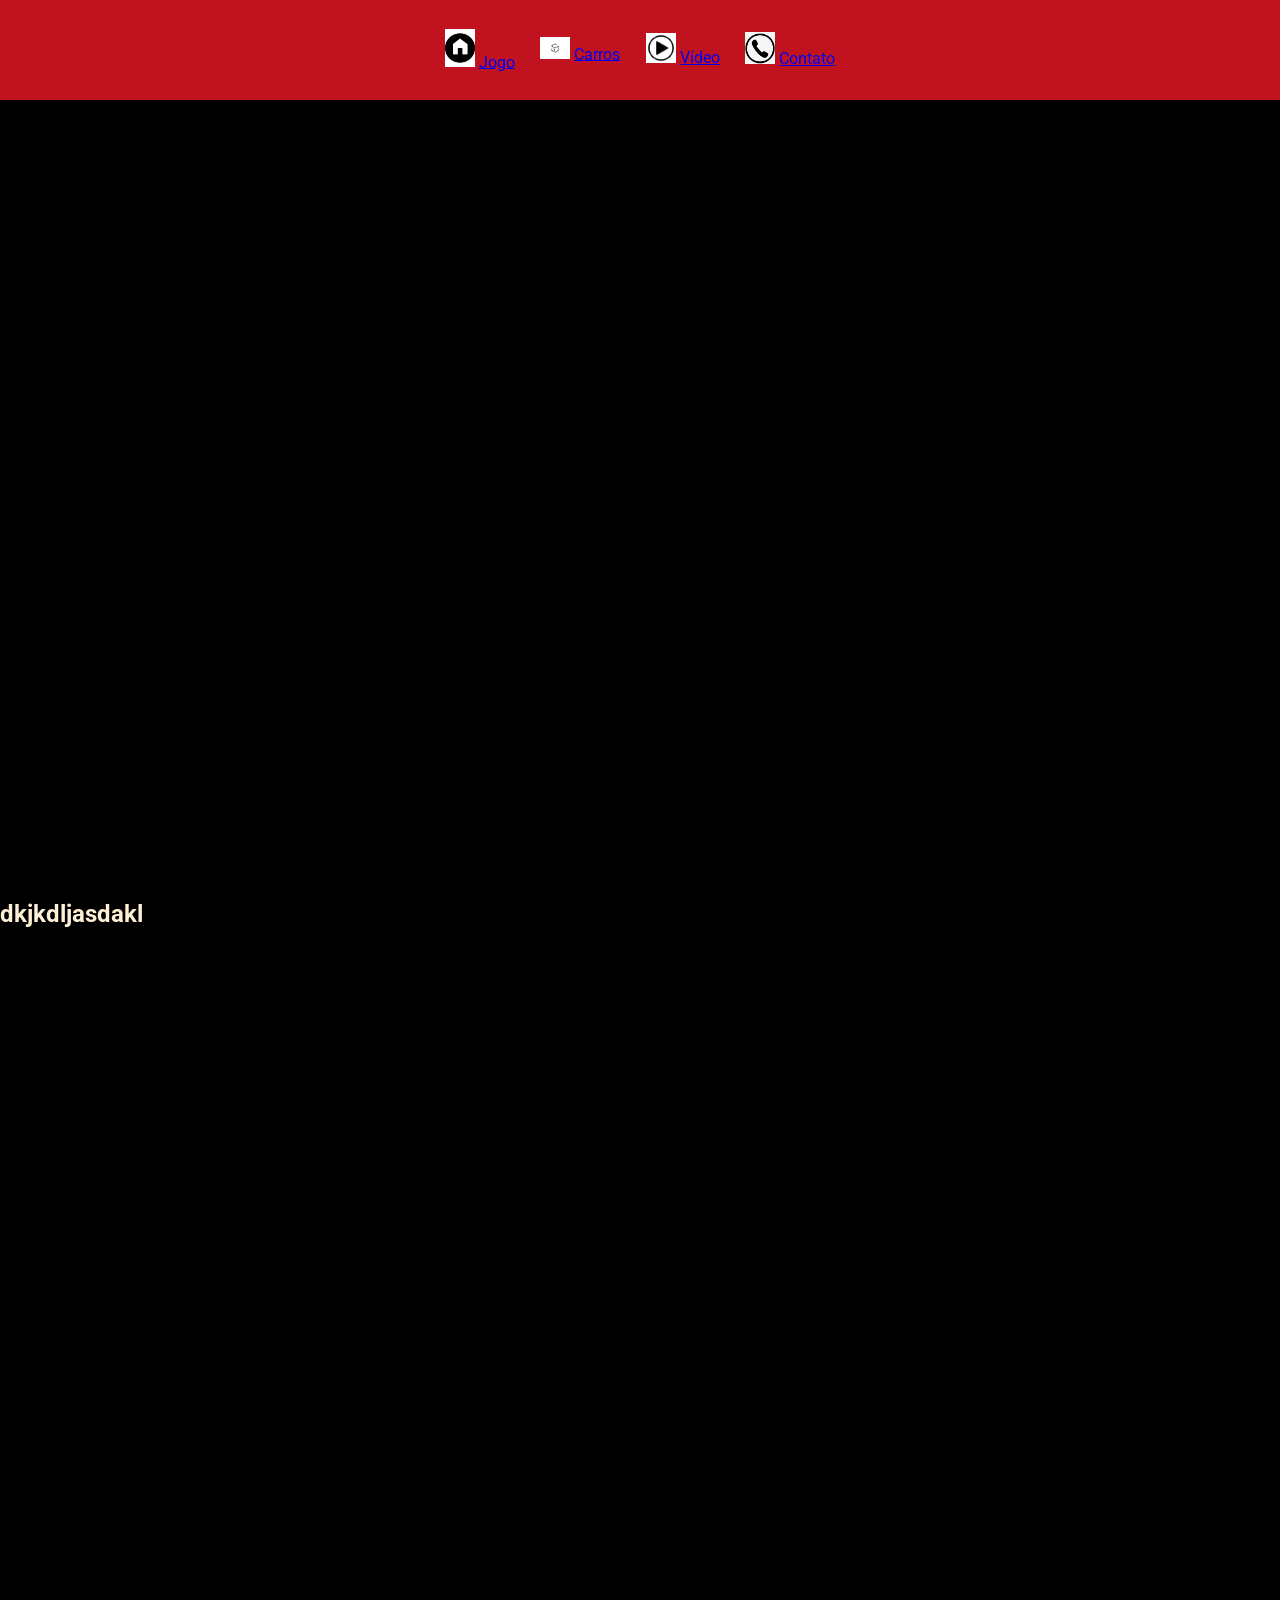
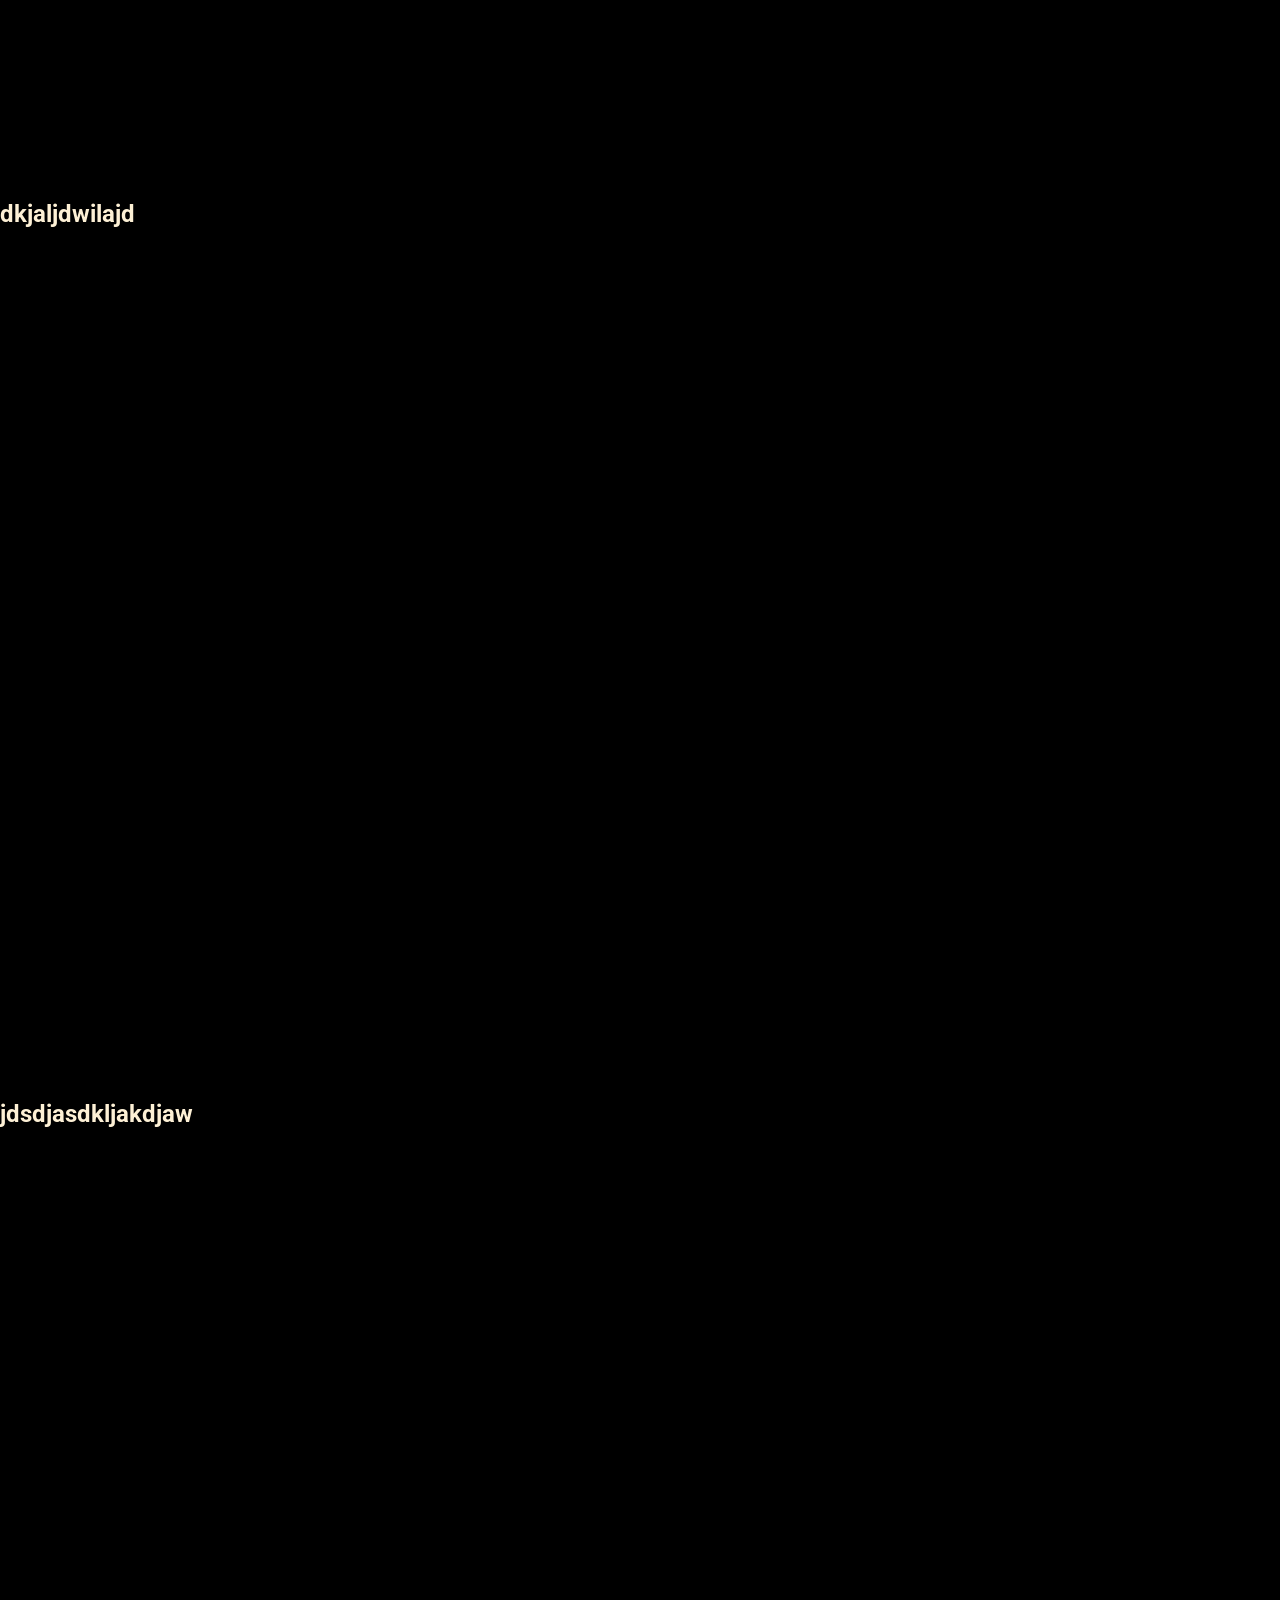
<file: src/index.html>
<!DOCTYPE html>
<html lang="en">
<head>
    <meta charset="UTF-8">
    <meta name="viewport" content="width=device-width, initial-scale=1.0">
    <title>Need for Speed</title>
    <link rel="stylesheet" href="style.css">
    <link rel="preconnect" href="https://fonts.googleapis.com">
    <link rel="preconnect" href="https://fonts.gstatic.com" crossorigin>
    <link href="https://fonts.googleapis.com/css2?family=Roboto:ital,wght@0,100..900;1,100..900&display=swap" rel="stylesheet">
</head>
<body>
    <nav>
        <span>
            <img src="../assets/icons/home.png" alt="Jogo" width="30px">
            <a href="#s1">Jogo</a>
        </span>
        <span>
            <img src="../assets/icons/box.jpg" alt="Carros" width="30px">
            <a href="#s2">Carros</a>
        </span>
         <span>
            <img src="../assets/icons/video.jpg" alt="Vídeo" width="30px">
            <a href="#s3">Vídeo</a>
         </span>
         <span>
            <img src="../assets/icons/contact.png" alt="Contato" width="30px">
            <a href="#s4">Contato</a>
         </span>
    </nav>
    <main>
         <section id="s1">
            <h1>ddadklajaw</h1>
         </section>
         <section id="s2">
            <h1>dkjkdljasdakl</h1>
         </section>
         <section id="s3">
            <h1>dkjaljdwilajd</h1>
        </section>
         <section id="s4">
            <h1>jdsdjasdkljakdjaw</h1>
         </section>
    </main>
    <footer>

    </footer>
    <script src="script.js"></script>
</body>
</html>
</file>
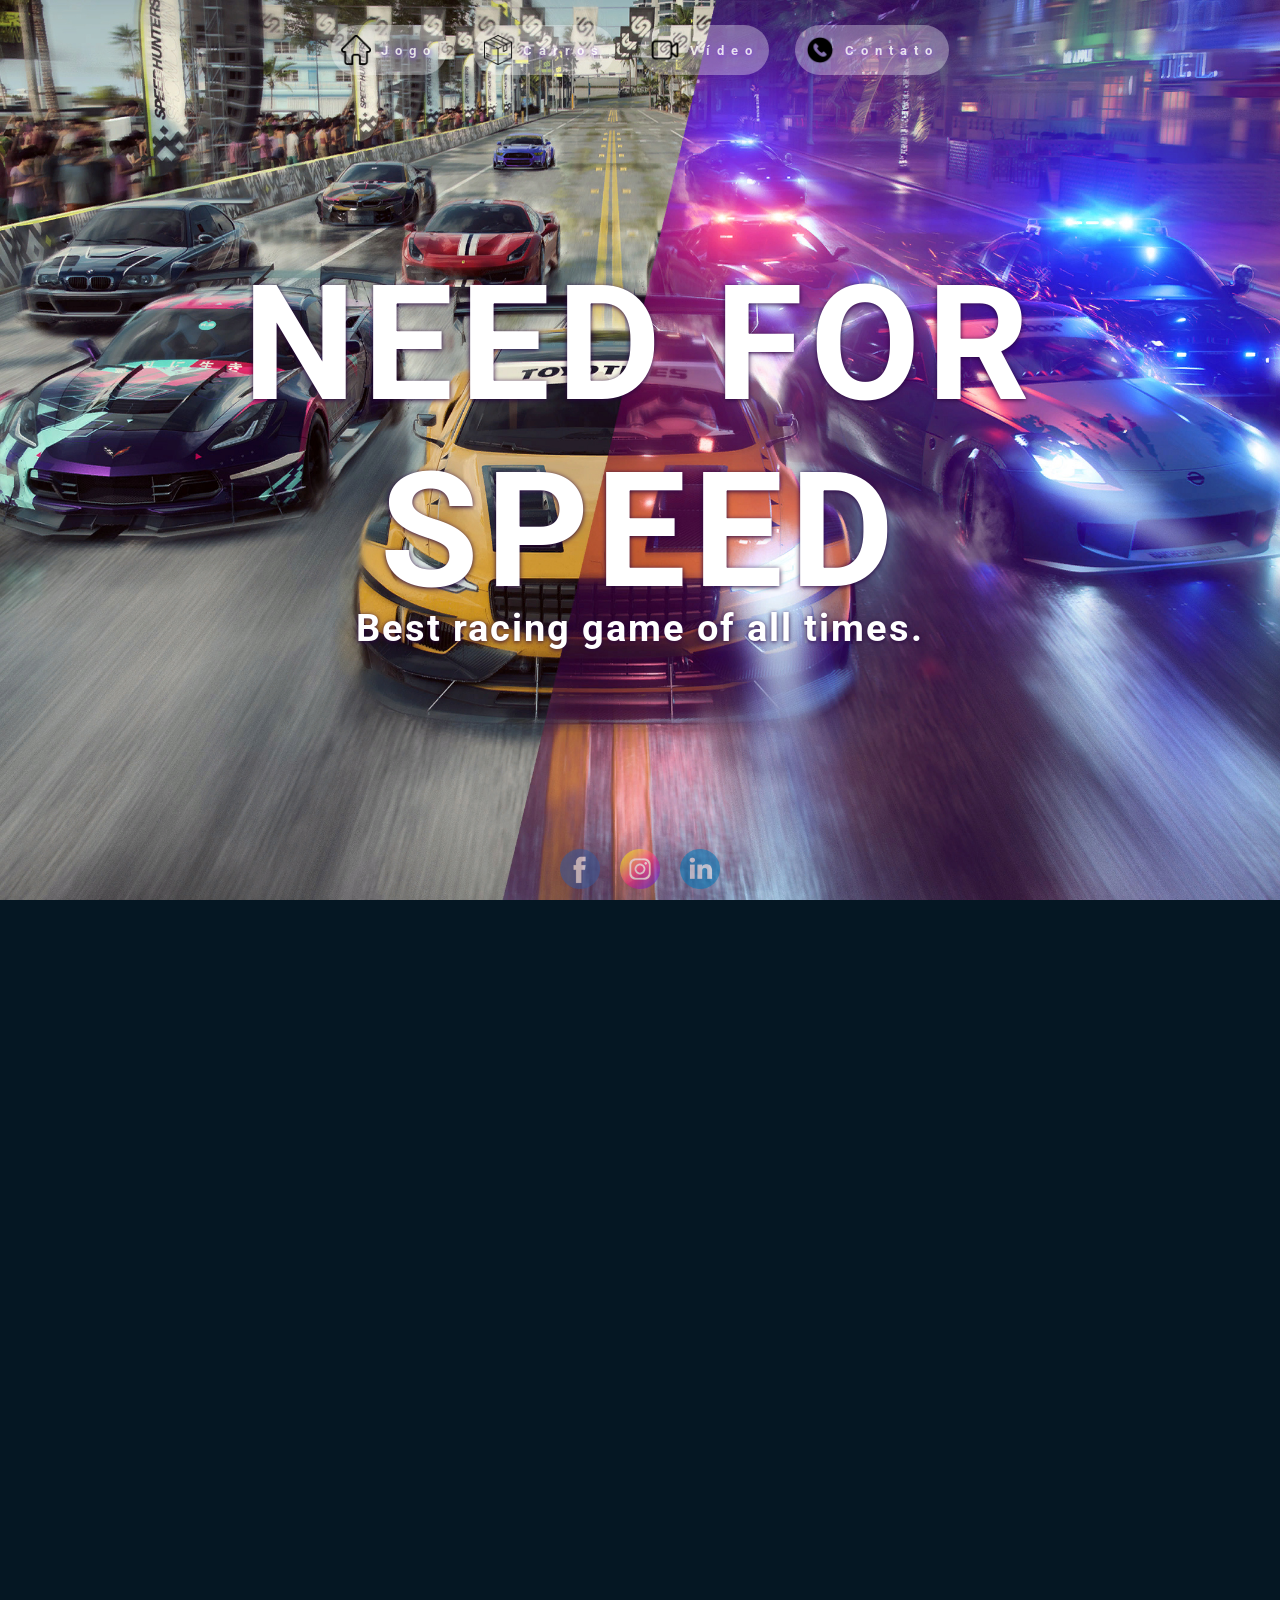
<file: lpsesi02/src/index.html>
<!DOCTYPE html>
<html lang="en">
<head>
    <meta charset="UTF-8">
    <meta name="viewport" content="width=device-width, initial-scale=1.0">
    <title>Need for Speed</title>
    <link rel="stylesheet" href="style.css">
    <link rel="preconnect" href="https://fonts.googleapis.com">
    <link rel="preconnect" href="https://fonts.gstatic.com" crossorigin>
    <link href="https://fonts.googleapis.com/css2?family=Roboto:ital,wght@0,100..900;1,100..900&display=swap" rel="stylesheet">
</head>
<body>
    <nav>
        <span class="navItems" onclick="navTo('s1')">
            <img src="../assets/icons/home.png" alt="Jogo" width="30px">
            <a class="navWords" >Jogo</a>
        </span>
         <span class="navItems" onclick="navTo('s2')">
            <img src="../assets/icons/box.png" alt="Carros"  width="30px">
            <a class="navWords" >Carros</a>
        </span>
         <span class="navItems" onclick="navTo('s3')">
            <img src="../assets/icons/video.png" alt="Vídeo"  width="30px">
            <a class="navWords" >Vídeo</a>
        </span>
         <span class="navItems" onclick="navTo('s4')">
            <img src="../assets/icons/mobile.png" alt="Contato"  width="30px">
            <a class="navWords" >Contato</a>
        </span>
    </nav>
    <main>
        <section id="s1">
           <h1>Need for Speed</h1>
           <h2>Best racing game of all times.</h2>
        </section>
        <section id="s2">
          
        </section>
        <section id="s3">
         
        </section>
        <section id="s4">
           
        </section>
    </main>
    <footer>
            <a href="https://www.facebook.com" target="_blank">
                <img width="40px" src="../assets/icons/facebook.png" alt="facebook">
            </a>
            <a href="https://www.instagram.com" target="_blank">
                <img width="40px" src="../assets/icons/instagram.png" alt="instagram">
            </a>
            <a href="https://www.linkedin.com" target="_blank">
                <img width="40px" src="../assets/icons/linkedin.png" alt="linkedin">
            </a>
    </footer>

    <script src="script.js"></script>
</body>
</html>
</file>
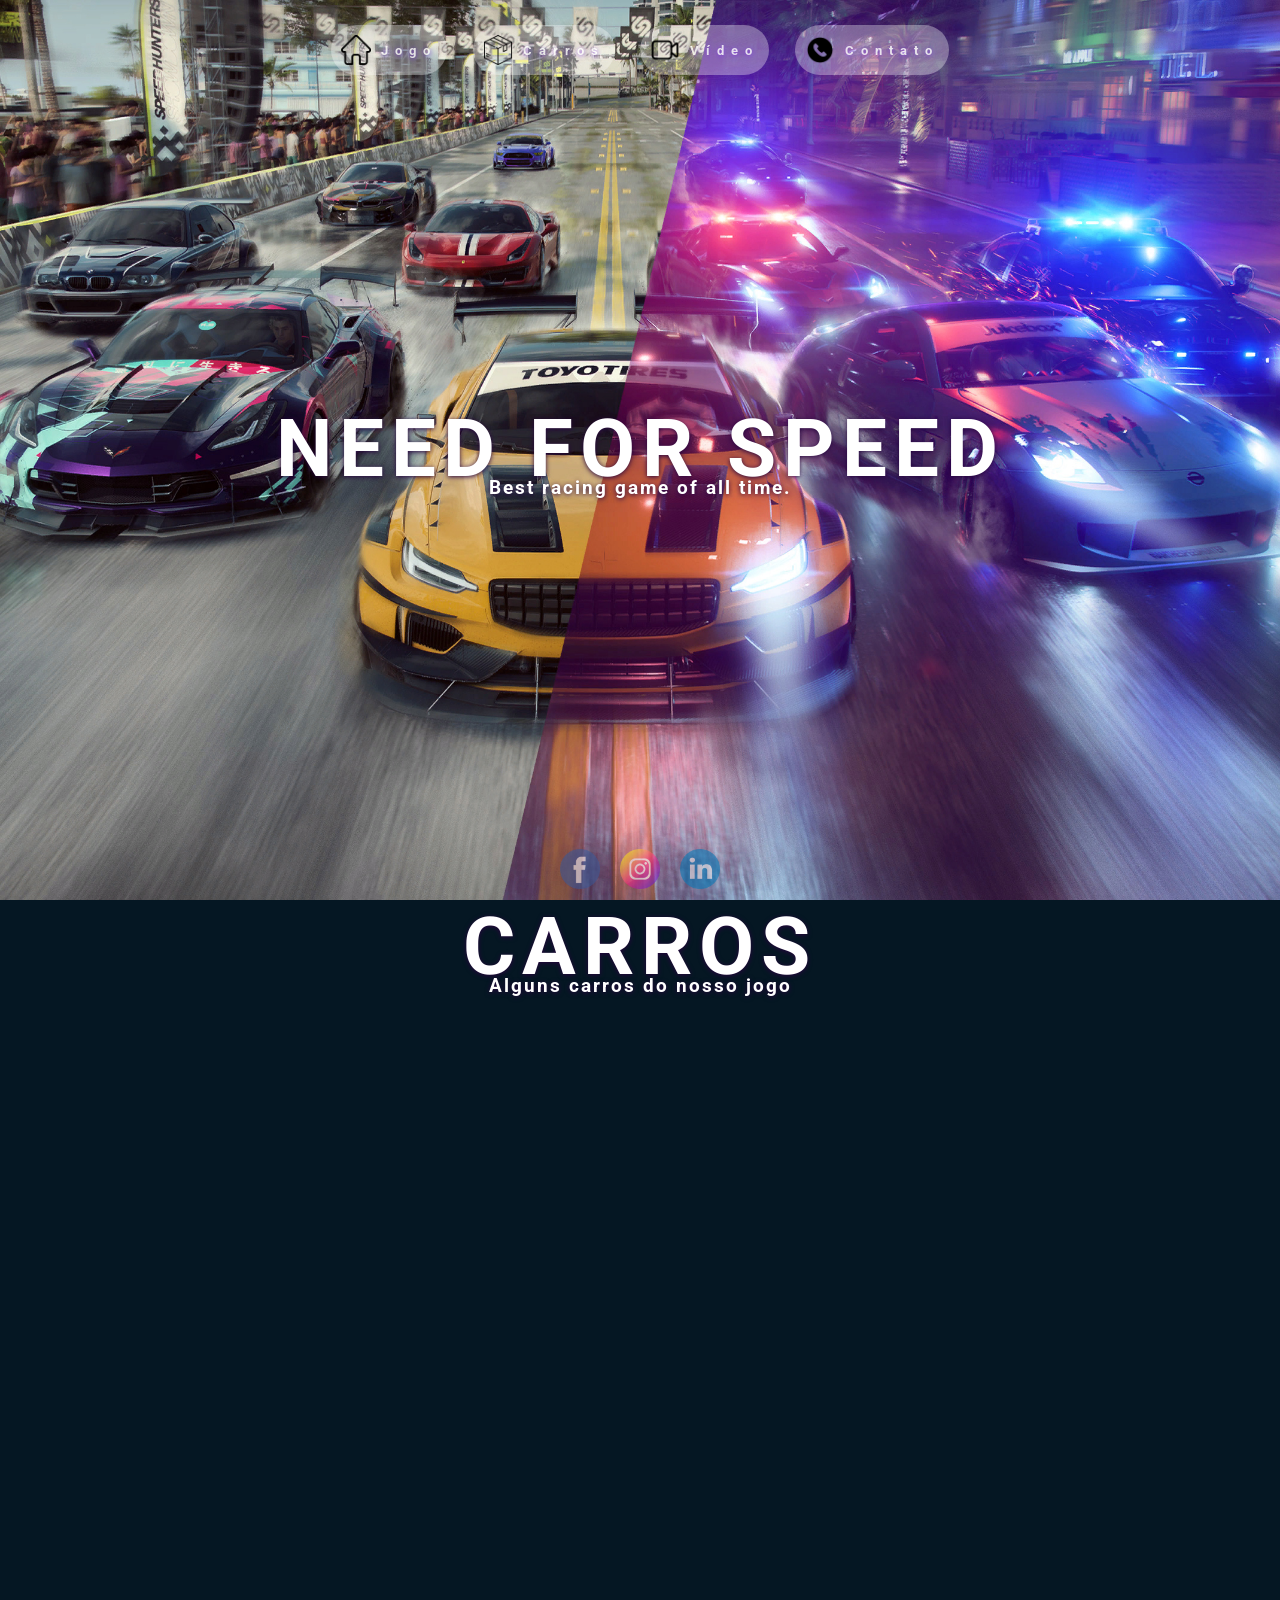
<file: Lpsesi011/lpsesi02/src/index.html>
<!DOCTYPE html>
<html lang="en">
<head>
    <meta charset="UTF-8">
    <meta name="viewport" content="width=device-width, initial-scale=1.0">
    <title>Need for Speed</title>
    <link rel="stylesheet" href="style.css">
    <link rel="preconnect" href="https://fonts.googleapis.com">
    <link rel="preconnect" href="https://fonts.gstatic.com" crossorigin>
    <link href="https://fonts.googleapis.com/css2?family=Roboto:ital,wght@0,100..900;1,100..900&display=swap" rel="stylesheet">
</head>
<body>
    <nav>
        <span class="navItems" onclick="navTo('s1')">
            <img src="../assets/icons/home.png" alt="Jogo" width="30px">
            <a class="navWords" >Jogo</a>
        </span>
         <span class="navItems" onclick="navTo('s2')">
            <img src="../assets/icons/box.png" alt="Carros"  width="30px">
            <a class="navWords" >Carros</a>
        </span>
         <span class="navItems" onclick="navTo('s3')">
            <img src="../assets/icons/video.png" alt="Vídeo"  width="30px">
            <a class="navWords" >Vídeo</a>
        </span>
         <span class="navItems" onclick="navTo('s4')">
            <img src="../assets/icons/mobile.png" alt="Contato"  width="30px">
            <a class="navWords" >Contato</a>
        </span>
    </nav>
    <main>
        <section id="s1">
           <h1>Need for Speed</h1>
           <h2>Best racing game of all time.</h2>
        </section>
        <section id="s2">
            <h1>Carros</h1>
            <h2>Alguns carros do nosso jogo</h2>
          
        </section>
        <section id="s3">
            <iframe width="100%" height="700px" src="https://www.youtube.com/embed/11X17BWeZYc?si=Ywi4JazbW1V6-6fA" title="YouTube video player" frameborder="0" allow="accelerometer; autoplay; clipboard-write; encrypted-media; gyroscope; picture-in-picture; web-share" referrerpolicy="strict-origin-when-cross-origin" allowfullscreen></iframe>
             
        </section>
        <section id="s4">
           
        </section>
    </main>
    <footer>
            <a href="https://www.facebook.com" target="_blank">
                <img width="40px" src="../assets/icons/facebook.png" alt="facebook">
            </a>
            <a href="https://www.instagram.com" target="_blank">
                <img width="40px" src="../assets/icons/instagram.png" alt="instagram">
            </a>
            <a href="https://www.linkedin.com" target="_blank">
                <img width="40px" src="../assets/icons/linkedin.png" alt="linkedin">
            </a>
    </footer>

    <script src="script.js"></script>
</body>
</html>
</file>
<file: src/style.css>
:root{
    --text: #FDF0D5;
    --lred: #C1121F;
    --lblue: #669BBC;
    --dblue: #003049;
    --dred: #780000;
    --bg: #000000;
    --font: "Roboto", sans-serif;
} 

nav{
    width: 100%;
    position: fixed;
    top: 0;
    background-color: transparent;
    display: flex;
    justify-content: center;
    align-items: center;
    gap: 2vw;
    height: 100px;
    z-index: 999;
    animation: decima 1s ease-in-out;
    transition: all 1s ease-in-out;
    background-color: var(--lred);

}
nav.cs{
    background-color: var(--lred);
}
*{
    margin: 0;
    padding: 0;
    box-sizing: border-box;
    scroll-behavior: smooth;
}

 body{
    font-family: var(--font);
    background-color: var(--bg);
    color: var(--text);

}
 section{
    min-height: 100vh;
    height: auto;
 }

 @keyframes decimo{
    0%{
        transform:translateY(-100px);
    }
 }
</file>
<file: lpsesi02/src/style.css>
:root{
    --text: #ffffff;
    --bg: #051723;
    --lpurple: #611e91;
    --dpurple: #27043f;
    --lorange: #DDA15E;
    --dorange: #BC6C25;
    --lppurple: #8338ec;
    --font: "Roboto", sans-serif;
}

*{
    margin: 0;
    padding: 0;
    box-sizing: border-box;
    scroll-behavior: smooth;
}

body{
    font-family: var(--font);
    background-color: var(--bg);
    color: var(--text);
}

nav{
    width: 100%;
    position: fixed;
    top: 0;
    background-color: transparent;
    display: flex;
    align-items: center;
    justify-content: center;
    gap: 2vw;
    height: 100px;
    z-index: 999;
    animation: decima 1s ease-in-out;
    transition: all 1s ease-in-out; 
}

nav.sc{
    background-color: var(--lppurple);
}

@keyframes decima {
    0%{
        transform: translateY(-100px);
    }
}

.navItems{
    display: flex;
    align-items: center;
    justify-content: center;
    gap: 10px;
    background-color: #ffffff56;
    padding: 10px;
    border-radius: 999px;
}

.navItems img{
    width: 30px;
}

.navItems:hover{
    cursor: pointer;
}

a{
    color: inherit;
    text-decoration: none;
    font-size: 1vw;
    letter-spacing: 7px;
    opacity: 0.8;
    transition: all 200ms linear;
    font-weight: 700;
    text-shadow: 0px 1px 5px var(--lppurple);

}

a:hover{
    opacity: 1;
    text-shadow: 0px 3px 10px var(--text);
}

section{
    min-height: 100vh;
    height: auto;
}

#s1{
    background-image: url('../assets/images/bgdesk.jpg');
    background-attachment: fixed;
    background-position: center;
    background-repeat: no-repeat;
    background-size: cover;
    display: flex;
    align-items: center;
    justify-content: center;
    flex-direction: column;
}

h1{
    font-size: 160px;
    word-break: break-word;
    overflow-wrap: break-word;
    text-transform: uppercase;
    text-shadow: 0px 1px 5px var(--dpurple);
    letter-spacing: 7px;
    width: 100%;
    text-align: center;
    animation: esquerda 2s ease-in-out;
}

@keyframes esquerda {
    0%{
        transform: translateX(-100px);
        opacity: 0;
    }
}

h2{
    font-size: 3vw;
    letter-spacing: 2px;
    width: 67%;
    margin-top: -20px;
    text-align: center;
    text-shadow: 0px 1px 5px var(--dpurple);
    animation: direita 2s ease-in-out;
}

@keyframes direita {
    0%{
        transform: translateX(100px);
        opacity: 0;
    }
}

footer{
    display: flex;
    align-items: center;
    justify-content: center;
    gap: 20px;
    height: 60px;
    background-color: transparent;
    position: fixed;
    bottom: 0;
    width: 100%;
    transition: all 1s ease-in-out;
}

footer.ft{
    background-color: var(--dpurple);
}

footer a img{
    opacity: 0.7;
    transition: all 500ms linear;
}

footer a img:hover{
    opacity: 1;
    box-shadow: 0px 3px 10px #09090909;
    transform: translateY(-5px) scale(1.1) rotate(360deg);
}

@media (width <= 1000px) {
    .navWords{
        display: none;
    }
    #s1{
            background-image: url('../assets/images/bgmobile.jpg');
            padding-top: 120px;
            padding-bottom: 80px;
    }
    h1{
        line-height: 120px;
    }
    h2{
        margin-top: 10px;
        font-size: 36px;
    }
}

#s2{
    background-image: url('../assets/images/nfs\ legal!.jpg');
    background-attachment: fixed;
    background-position: center;
    background-repeat: no-repeat;
    background-size: cover;
    display: flex;
    align-items: center;
    justify-content: center;
    flex-direction: column;
}
</file>
<file: Lpsesi011/lpsesi02/src/style.css>
:root{
    --text: #ffffff;
    --bg: #051723;
    --lpurple: #611e91;
    --dpurple: #27043f;
    --lorange: #DDA15E;
    --dorange: #BC6C25;
    --lppurple: #8338ec;
    --font: "Roboto", sans-serif;
}

*{
    margin: 0;
    padding: 0;
    box-sizing: border-box;
    scroll-behavior: smooth;
}

body{
    font-family: var(--font);
    background-color: var(--bg);
    color: var(--text);
}

nav{
    width: 100%;
    position: fixed;
    top: 0;
    background-color: transparent;
    display: flex;
    align-items: center;
    justify-content: center;
    gap: 2vw;
    height: 100px;
    z-index: 999;
    animation: decima 1s ease-in-out;
    transition: all 1s ease-in-out; 
}

nav.sc{
    background-color: var(--lppurple);
}

@keyframes decima {
    0%{
        transform: translateY(-100px);
    }
}

.navItems{
    display: flex;
    align-items: center;
    justify-content: center;
    gap: 10px;
    background-color: #ffffff56;
    padding: 10px;
    border-radius: 999px;
}

.navItems img{
    width: 30px;
}

.navItems:hover{
    cursor: pointer;
}

a{
    color: inherit;
    text-decoration: none;
    font-size: 1vw;
    letter-spacing: 7px;
    opacity: 0.8;
    transition: all 200ms linear;
    font-weight: 700;
    text-shadow: 0px 1px 5px var(--lppurple);

}

a:hover{
    opacity: 1;
    text-shadow: 0px 3px 10px var(--text);
}

section{
    min-height: 100vh;
    height: auto;
}

#s1{
    background-image: url('../assets/images/bgdesk.jpg');
    background-attachment: fixed;
    background-position: center;
    background-repeat: no-repeat;
    background-size: cover;
    display: flex;
    align-items: center;
    justify-content: center;
    flex-direction: column;
}

h1{
    font-size: 80px;
    word-break: break-word;
    overflow-wrap: break-word;
    text-transform: uppercase;
    text-shadow: 0px 1px 5px var(--dpurple);
    letter-spacing: 7px;
    width: 100%;
    text-align: center;
    justify-content: center;
    animation: esquerda 2s ease-in-out;
}

@keyframes esquerda {
    0%{
        transform: translateX(-100px);
        opacity: 0;
    }
}

h2{
    font-size: 1.5vw;
    letter-spacing: 2px;
    width: 67%;
    margin-top: -20px;
    text-align: center;
    text-shadow: 0px 1px 5px var(--dpurple);
    animation: direita 2s ease-in-out;
}

@keyframes direita {
    0%{
        transform: translateX(100px);
        opacity: 0;
    }
}

footer{
    display: flex;
    align-items: center;
    justify-content: center;
    gap: 20px;
    height: 60px;
    background-color: transparent;
    position: fixed;
    bottom: 0;
    width: 100%;
    transition: all 1s ease-in-out;
}

footer.ft{
    background-color: var(--dpurple);
}

footer a img{
    opacity: 0.7;
    transition: all 500ms linear;
}

footer a img:hover{
    opacity: 1;
    box-shadow: 0px 3px 10px #09090909;
    transform: translateY(-5px) scale(1.1) rotate(360deg);
}

@media (width <= 1000px) {
    .navWords{
        display: none;
    }
    #s1{
            background-image: url('../assets/images/bgmobile.jpg');
            padding-top: 120px;
            padding-bottom: 80px;
    }
    h1{
        line-height: 120px;
    }
    h2{
        margin-top: 10px;
        font-size: 36px;
    }
}

#s2{
    background-image: url('../assets/images/maneiro.webp');
    background-attachment: fixed;
    background-position: center;
    background-repeat: no-repeat;
    background-size: cover;
    display: flex;
    align-items: center;
    justify-content: top center;
    flex-direction: column;
}

.video {
    width: 100%;
    height: 700px;
}
#s3 {
    display: flex;
    align-items: center;
    justify-content: center;
}
</file>
